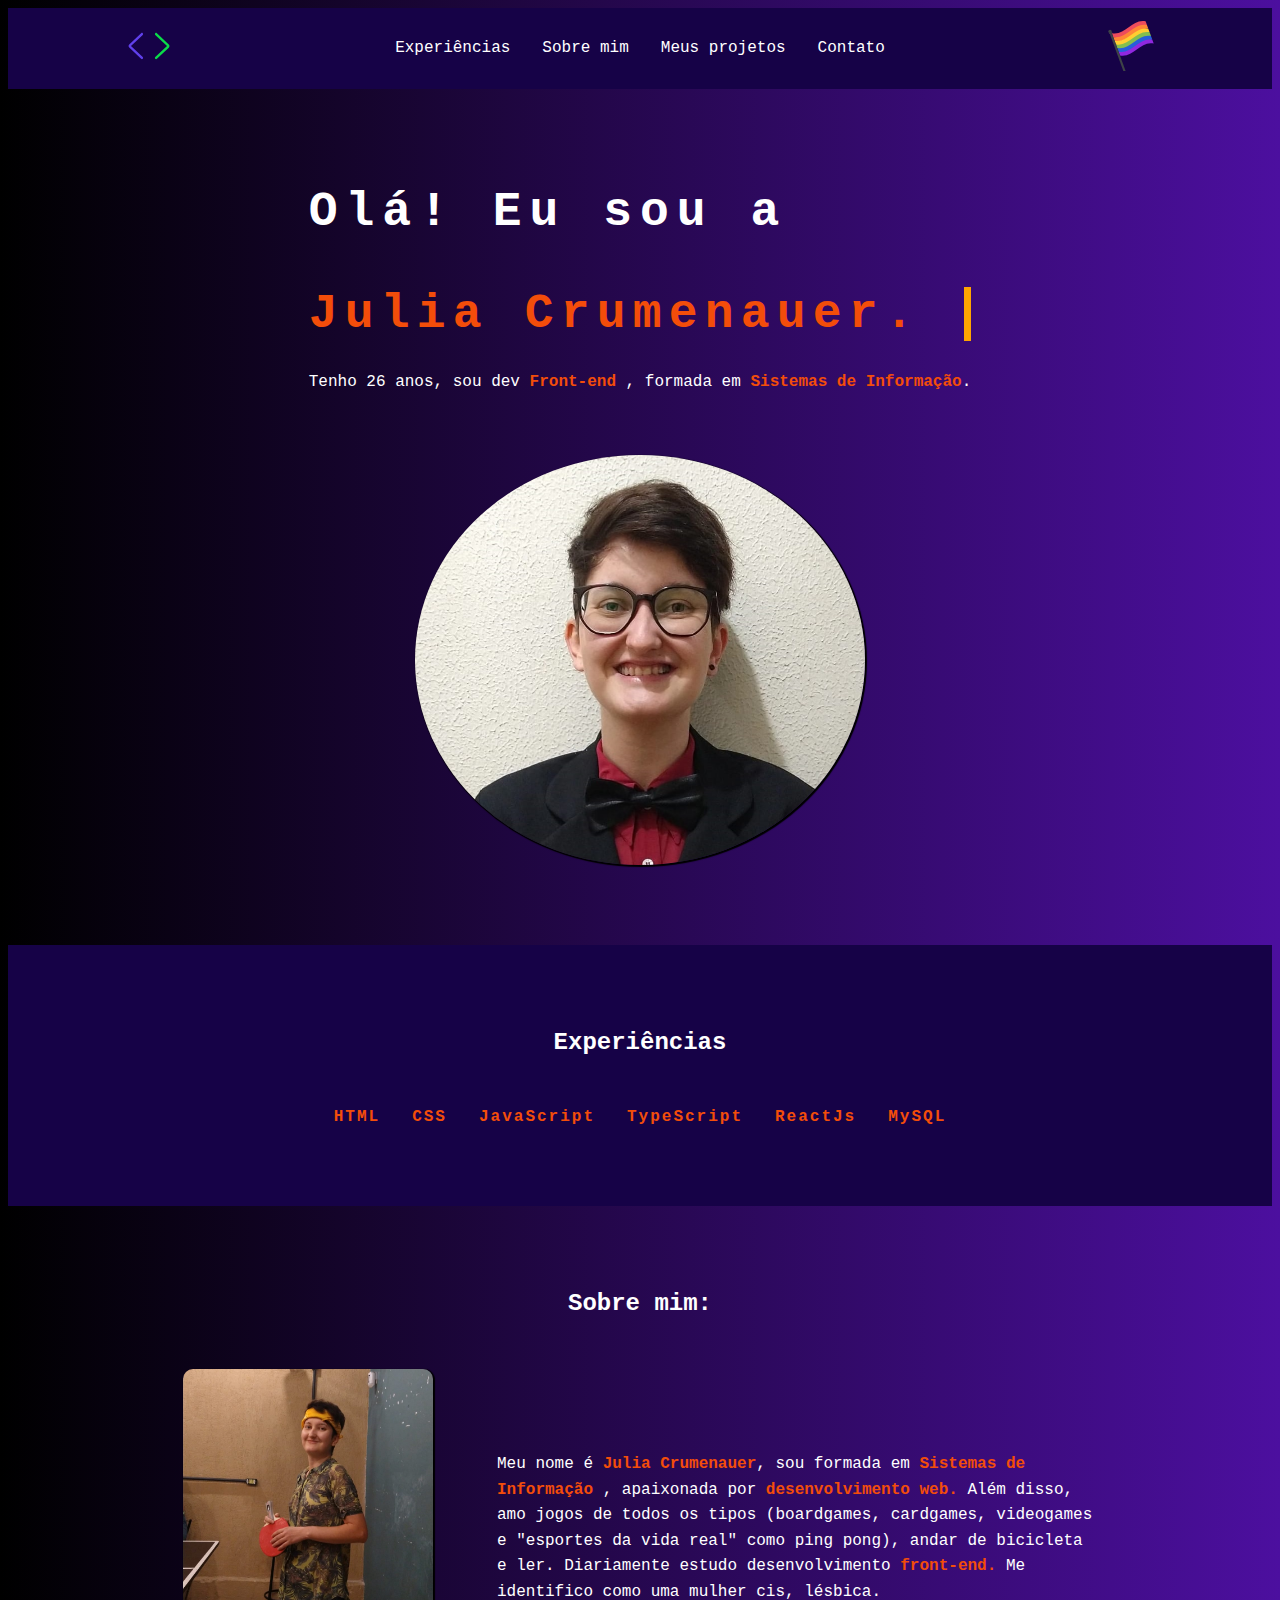
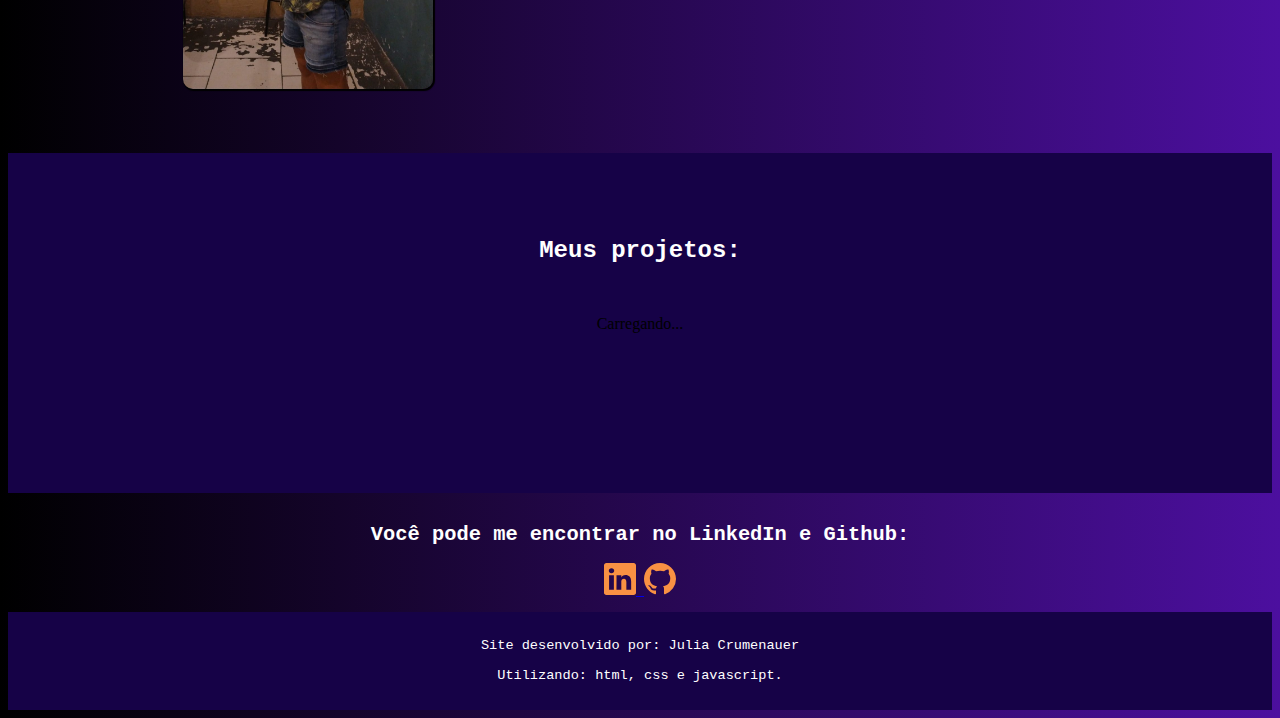
<file: index.html>
<!DOCTYPE html>
<html lang="en">
<head>
    <meta charset="UTF-8">
    <meta name="viewport" content="width=device-width, initial-scale=1.0">
    <link rel="stylesheet" href="styles.css">
    <link rel="icon" src="./assets/laptop_icon.svg" />

    <link rel="preconnect" href="https://fonts.googleapis.com">
    <link rel="preconnect" href="https://fonts.gstatic.com" crossorigin>
    
    <link href="https://fonts.googleapis.com/css2?family=Courier+Prime&family=Montserrat&display=swap" rel="stylesheet">
    

    <title>Julia Crumenauer</title>
</head>
<body>
    <header>
        <div class="box-img-header">
            <img class="img-logo" src="./code2.svg" alt="" width="50" height="50">
        </div>
        
        <nav>
            <a href="#experiences" class="nav-links">Experiências</a>
            <a href="#who-am-i" class="nav-links">Sobre mim</a>
            <a href="#my-projects" class="nav-links">Meus projetos</a>
            <a href="#contact" class="nav-links">Contato</a>
        </nav>

        <div class="box-img-header">
            
            <img class="img-logo" src="./flag.svg" alt="" width="50" height="50">
        </div>
        
    </header>

    <main>

        <section class="first-section">
            <div>
                <h1>Olá! Eu sou a <br> <!--<strong>Julia Crumenauer</strong>--></h1>

                <div class="typewriter">
                    <h1>Julia Crumenauer.</h1>
                  </div>                

                <p>Tenho 26 anos, sou dev <strong>Front-end</strong> ,  formada em <strong>Sistemas de Informação</strong>.</p>
                <!--<a href="#contact" class="btn-action link-action">Saiba mais</a>-->
            </div>
            <div class="box-img-main">
                <img class="img-profile" src="./perfil.jpeg" alt="Julia Crumenauer - Perfil">
            </div>
          

        </section>

        <section id="experiences" class="second-section">
            <h2 class="title">Experiências</h2>
            <div>
                <p>HTML</p>
                <p>CSS</p>
                <p>JavaScript</p>
                <p>TypeScript</p>
                <p>ReactJs</p>
                <p>MySQL</p>
            </div>
        </section>

        <section id="who-am-i" class="third-section">
            <h2 class="title">Sobre mim:</h2>

            <div>
                <img class="img-who-am-i" src="./jc.jpeg" alt="Julia Crumenauer - Foto">
                <p>Meu nome é <strong>Julia Crumenauer</strong>, sou formada em <strong>Sistemas de Informação   
                </strong>, apaixonada por <strong>desenvolvimento web.</strong> Além disso, amo jogos de todos 
                os tipos (boardgames, cardgames, videogames e "esportes da vida real" como ping pong), andar de bicicleta e ler. 
                Diariamente estudo desenvolvimento <strong>front-end.</strong> Me identifico como uma 
                mulher cis, lésbica.</p>
            </div>
        </section>

        <section id="my-projects" class="fourth-section">
            <h2 class="title">Meus projetos:</h2>
            <p id="loading">Carregando...</p>
            <div id="my-projects-list"></div>
        </section>

        <div class="five-section">
        <h2>Você pode me encontrar no LinkedIn e Github:</h2>
        
            <a href="https://www.linkedin.com/in/juliacrumenauer/" target="_blank" class="linkedin">
                <svg xmlns="http://www.w3.org/2000/svg" width="32" height="32" fill="#F99143"  viewBox="0 0 16 16">
                    <path d="M0 1.146C0 .513.526 0 1.175 0h13.65C15.474 0 16 .513 16 1.146v13.708c0 .633-.526 1.146-1.175 1.146H1.175C.526 16 0 15.487 0 14.854V1.146zm4.943 12.248V6.169H2.542v7.225h2.401zm-1.2-8.212c.837 0 1.358-.554 1.358-1.248-.015-.709-.52-1.248-1.342-1.248-.822 0-1.359.54-1.359 1.248 0 .694.521 1.248 1.327 1.248h.016zm4.908 8.212V9.359c0-.216.016-.432.08-.586.173-.431.568-.878 1.232-.878.869 0 1.216.662 1.216 1.634v3.865h2.401V9.25c0-2.22-1.184-3.252-2.764-3.252-1.274 0-1.845.7-2.165 1.193v.025h-.016a5.54 5.54 0 0 1 .016-.025V6.169h-2.4c.03.678 0 7.225 0 7.225h2.4z"/>
                </svg>
            </a>
            
            <a href="https://github.com/JuliaCrumenauer" target="_blank" class="github">
                <svg xmlns="http://www.w3.org/2000/svg" width="32" height="32" fill="#F99143"  viewBox="0 0 16 16">
                    <path d="M8 0C3.58 0 0 3.58 0 8c0 3.54 2.29 6.53 5.47 7.59.4.07.55-.17.55-.38 0-.19-.01-.82-.01-1.49-2.01.37-2.53-.49-2.69-.94-.09-.23-.48-.94-.82-1.13-.28-.15-.68-.52-.01-.53.63-.01 1.08.58 1.23.82.72 1.21 1.87.87 2.33.66.07-.52.28-.87.51-1.07-1.78-.2-3.64-.89-3.64-3.95 0-.87.31-1.59.82-2.15-.08-.2-.36-1.02.08-2.12 0 0 .67-.21 2.2.82.64-.18 1.32-.27 2-.27.68 0 1.36.09 2 .27 1.53-1.04 2.2-.82 2.2-.82.44 1.1.16 1.92.08 2.12.51.56.82 1.27.82 2.15 0 3.07-1.87 3.75-3.65 3.95.29.25.54.73.54 1.48 0 1.07-.01 1.93-.01 2.2 0 .21.15.46.55.38A8.012 8.012 0 0 0 16 8c0-4.42-3.58-8-8-8z"/>
                </svg>
            </a>

        </div>

    <footer id="contact">

        
        


        <div>
            <p>Site desenvolvido por: Julia Crumenauer<br /><br/>
                Utilizando: html, css e javascript.
            </p>
            
        </div>
    </footer>

    </main>
    
</body>
<script src="main.js"></script>
</html>
</file>
<file: styles.css>
body {
    background: linear-gradient(to right, #000000, #4c0f9f);
}

header {
    display: flex;
    justify-content: space-around;
    align-items: center;
    gap: 1rem;
    padding: .8rem;
    background: #160247;
    color: #F34D0A; 
    font-family: Courier;
}

nav{
    display: flex;
    gap: 2rem;
    justify-content: center;
    align-items: center;
    flex-wrap: wrap;
}

.nav-links{
    text-decoration: none;
    color: white;
}

.nav-links:hover{
    //color: white;
    //text-decoration: underline;
    transition: .4s;

    background: linear-gradient(#160247, #160247) padding-box, linear-gradient(to right, #13f78c, #0be6e6, #f700c5) border-box;
	border-radius: 50em;
	border: 3px solid transparent;
	position: relative;
	display: inline-flex;
	justify-content: center;
	align-items: center;
	font-size: 1.0rem;
	font-weight: bold;
	text-decoration: none;
	color: white;
	padding: 0.5em 1.5em;
	cursor: pointer;
}






section{
    padding: 4rem;
}

.first-section{
    display: flex;
    justify-content: space-evenly;
    align-items: center;
    gap: 2rem;
    min-height: 650px;
    flex-wrap: wrap;
    font-family: Courier;
}


.first-section > div{
    display: flex;
    flex-direction: column;
    gap: 1rem;
    min-width: 300px;
}

h1{
    font-size: 3rem;
    letter-spacing: 8px;
    color: white;
}

strong{
    color: #F34D0A
}

.first-section p{
    color: white;
}



.box-img-main{
    max-width: 450px;
    padding: 1rem;
    
}

.img-profile{
    width: 100%;
    border-radius: 50%;
}

:is(.second-section, .fourth-section){
    background-color: #160247;
    display: flex;
    flex-direction: column;
    gap: 1rem;
    align-items: center;
}

.second-section div{
    display: flex;
    justify-content: center;
    align-items: center;
    gap: 2rem;
    flex-wrap: wrap;
    
}

.second-section p{
    color: #F34D0A;
    font-weight: bold;
    letter-spacing: 2px;
    font-family: Courier;
}

.second-section p:hover{
    transition: .4s;
    cursor: default;
}

.title{
    color: white;
    text-align: center;
    font-family: Courier;
}

.third-section{
    display: flex;
    flex-direction: column;
    gap: 2rem;
    font-family: Courier;
    
}

.third-section > div{
    display: flex;
    align-items: center;
    justify-content: center;
    gap: 4rem;
    flex-wrap: wrap;
}

.third-section > div img{
    width: 250px;
    border-radius: 10px;
}

.third-section > div p{
    max-width: 600px;
    color: white;
    font-family: Courier;
    line-height: 1.6;
}

.five-section {
    text-align: center;
    color: white;
    justify-content: center;
    align-items: center;
    gap: 1rem;
    padding: .8rem;
    font-family: Courier;
    font-size: 0.85rem;
}


#my-projects-list{
    display: flex;
    gap: 2rem;
    padding: 2rem;
    align-items: center;
    justify-content: center;
    flex-wrap: wrap;
}

#my-projects-list a{
    text-decoration: none;
    color:  #F34D0A;
}

#my-projects-list a:hover{
    transition: .4s;
}

:is(.img-profile,.img-who-am-i){
    box-shadow: 1px 1px 1px 1px;
}


.typewriter h1 {
    color: #F34D0A;
    font-family: Courier;
    //font-family: monospace;
    overflow: hidden; /* Ensures the content is not revealed until the animation */
    border-right: .15em solid orange; /* The typwriter cursor */
    white-space: nowrap; /* Keeps the content on a single line */
    margin: 0 auto; /* Gives that scrolling effect as the typing happens */
    letter-spacing: .15em; /* Adjust as needed */
    animation: 
      typing 3.5s steps(30, end),
      blink-caret .5s step-end infinite;
  }

  /* The typing effect */
  @keyframes typing {
    from { width: 0 }
    to { width: 100% }
  }

  /* The typewriter cursor effect */
  @keyframes blink-caret {
    from, to { border-color: transparent }
    50% { border-color: orange }
  }

  .box-btn-actions{
    display: flex;
    gap: 1rem;
}

:is(button,.link-action){
    padding: .6rem;
    font-size: .9rem;
    border-radius: 6px;
    cursor: pointer;
    transition: .4s;
}

.btn-action{
    background-color: transparent;
    border: 1px solid white;
    color: white;
    height: 20px;
    width: 90px;
}

.btn-action:hover{
    //border: 1px solid red;
    background: linear-gradient(transparent, transparent) padding-box, linear-gradient(to right, #13f78c, #0be6e6, #f700c5) border-box;
	//border-radius: 50em;
	border: 3px solid transparent;
	position: relative;
}

footer {
    text-align: center;
    color: white;
    justify-content: center;
    align-items: center;
    gap: 1rem;
    padding: .8rem;
    font-family: Courier;
    font-size: 0.85rem;
    background-color: #160247;
}
</file>
